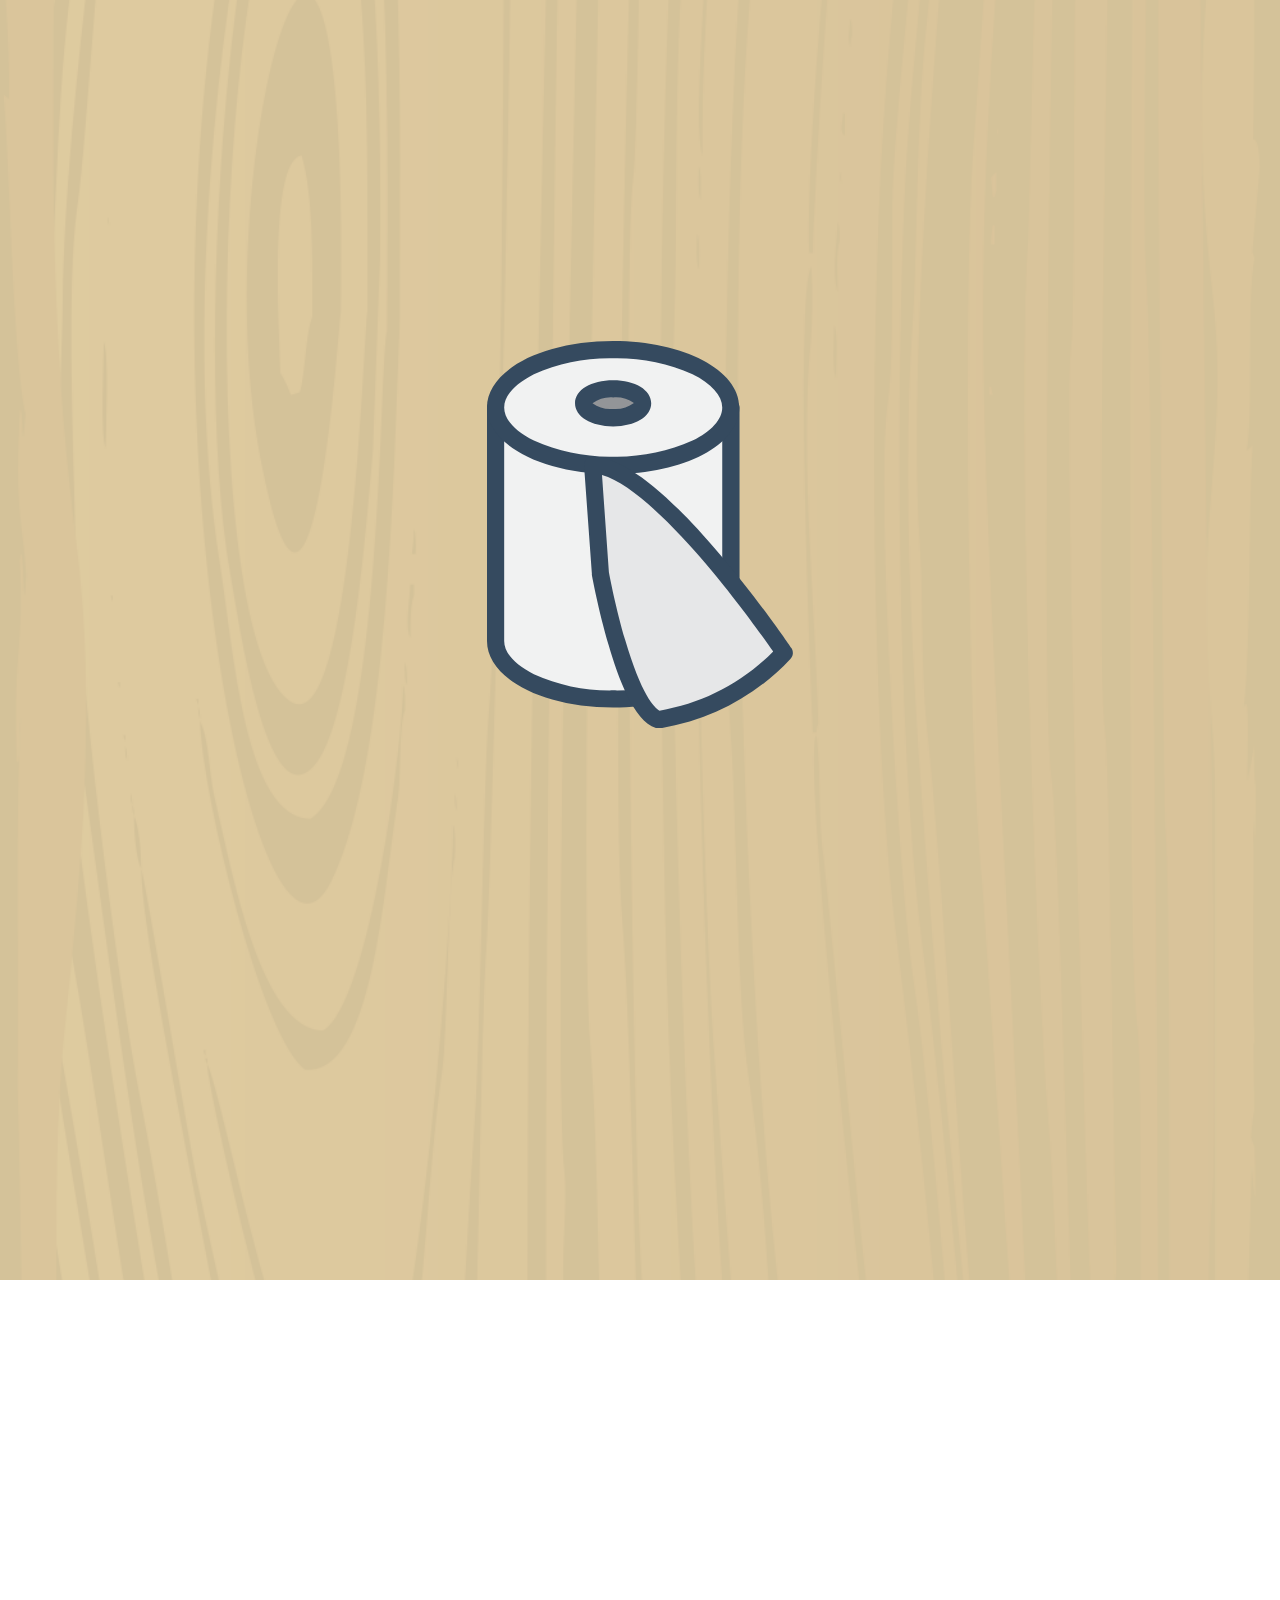
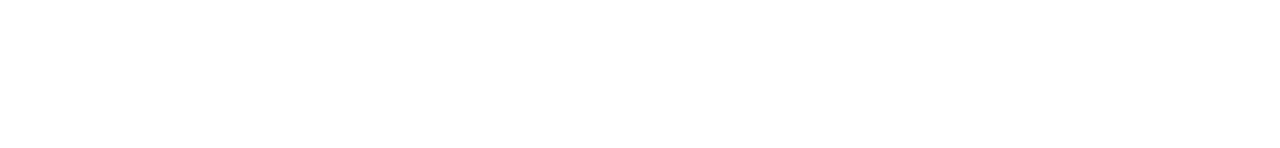
<file: index.html>
<!DOCTYPE html>
<html lang="en">
  <head>
    <meta charset="UTF-8" />
    <meta name="viewport" content="width=device-width, initial-scale=1.0" />
    <link rel="stylesheet" href="./styles/styles.css" />
    <title>NUVO TSBM LOG</title>
  </head>
  <body>
    <div class="roll-container">
      <div class="rolldiv"></div>
    </div>
    <header>
      <h1>NUVO TSBM LOG</h1>
    </header>
    <main>
      <section class="blurb">
        <p>
          At Nuvo, we take shit very seriously. So much so, that our tech
          support team has spent grueling and countless hours tracking their
          results over the month of March, in order to best understand and
          maximize their “workflows” to become a highly functioning and
          streamlined team.
          <br />
          <span class="part">
            Participants: Matthew Anderson, Rick Bell,
            <br />
            Ted Brasier, Robert Norman
          </span>
        </p>
        <button
          onclick="setTimeout(() => document.location='log.html', 150);"
          class="log"
        >
          ENTER THE LOG
        </button>
      </section>
      <section class="rollbig">
        <img src="./svg/roll 2.svg" alt="" />
      </section>
      <!-- <script>
        function click(){
            
        }
    </script> -->
    </main>
  </body>
</html>
</file>
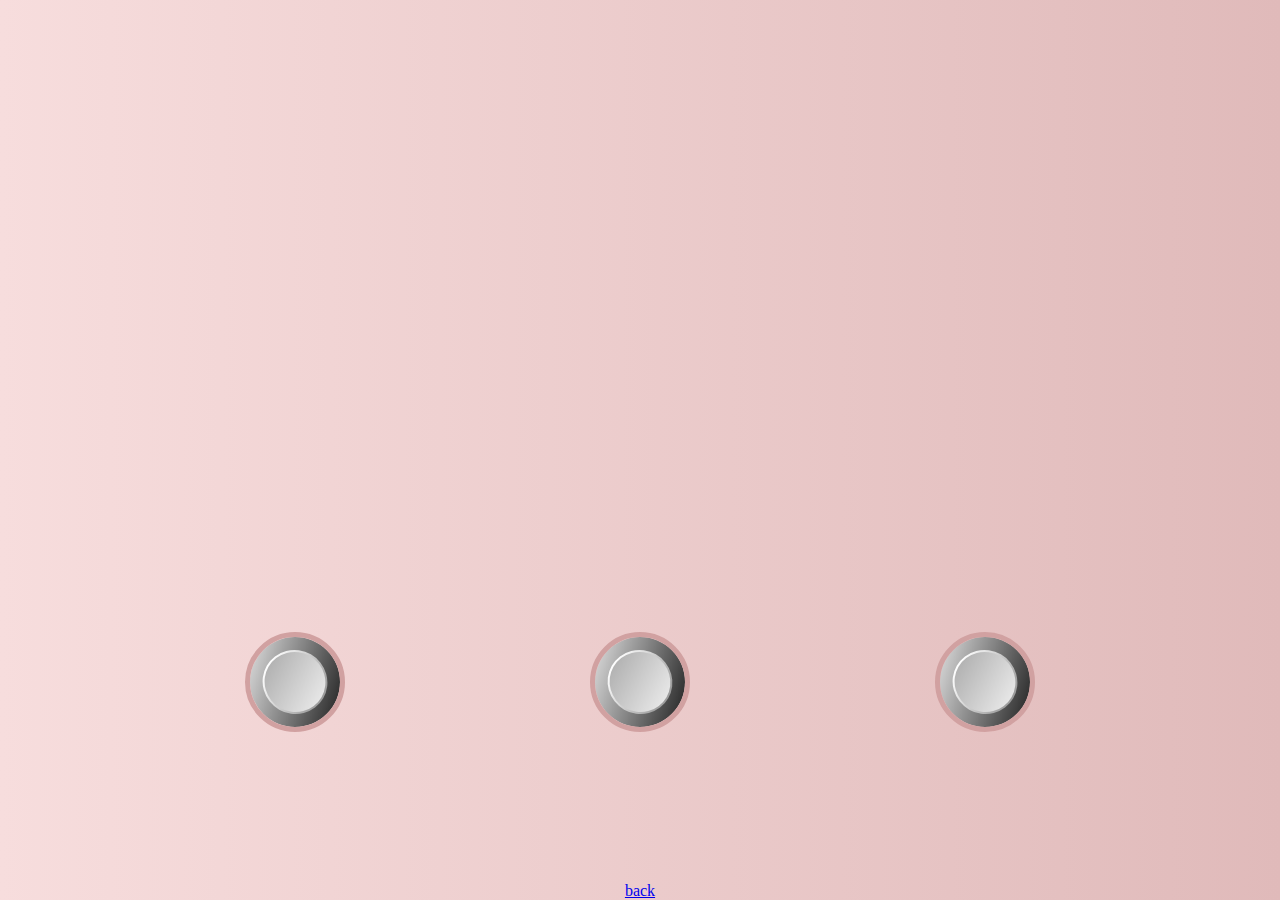
<file: click/index.html>
<!DOCTYPE html>
<html lang="en">
<head>
    <link rel="shortcut icon" href="#">
    <meta charset="UTF-8">
    <meta name="viewport" content="width=device-width, initial-scale=1.0">
    <link rel="stylesheet" href="pigstyle.css">
    <script src="./main.js" defer></script>
    <title>Document</title>
    
</head>
<body>
  
    <!-- <audio  id="oink" src="./audio/oink_1.mp3"  onclick="oink()"></audio> -->

    <div class="pigpic">
        <div class="spindiv"></div>
    </div>
    <div class="buttons">
    <div class="btn1-div">
        <button data-button="btn1" class="button"></button>
    </div>
   <button data-button="btn2" class="button"></button>
   <button data-button="btn3" class="button"></button>
   <!-- <button data-button="btn4" class="button"></button> -->
    </div>
    <a href="/log.html">back</a>
</body>
</html>
</file>
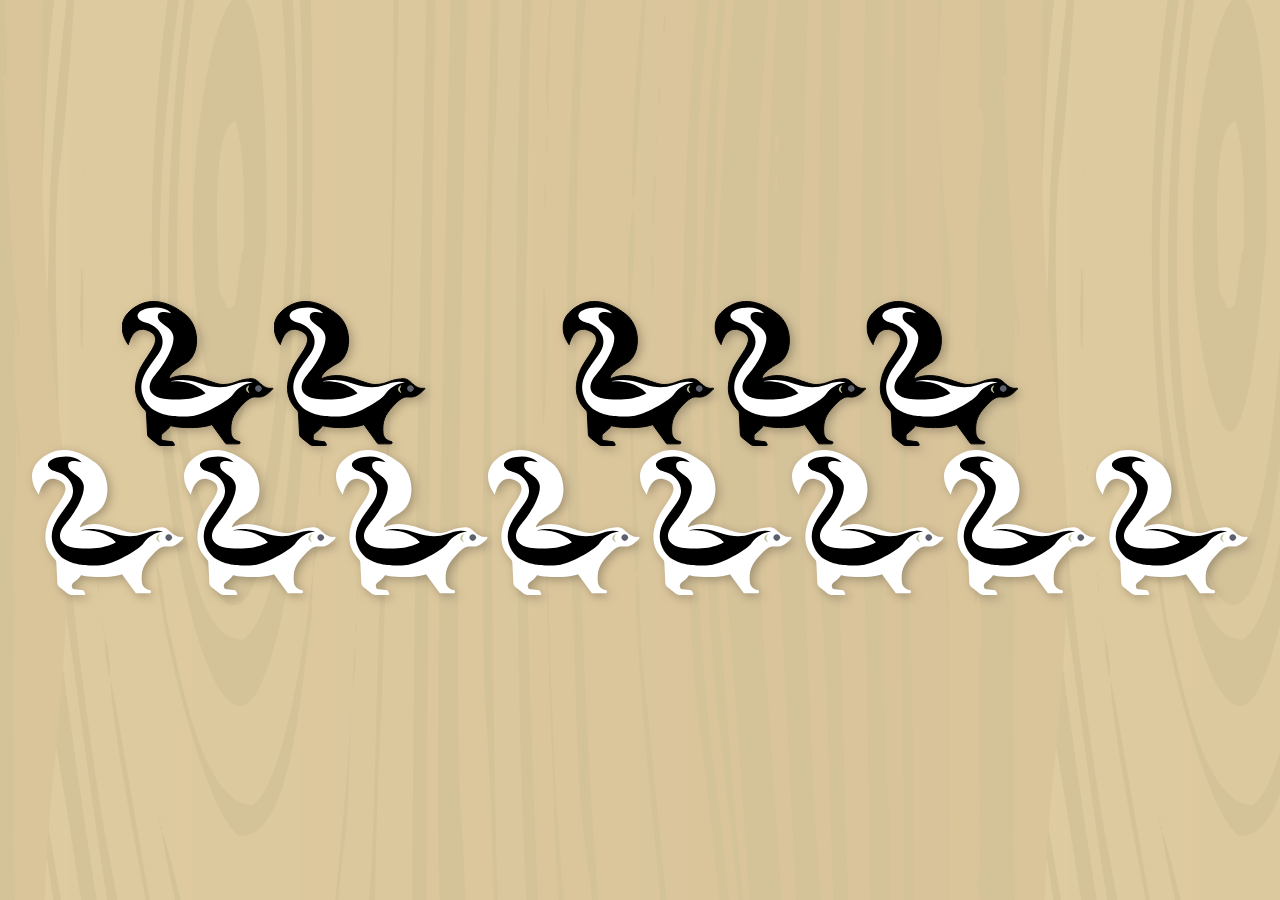
<file: fart/index.html>
<!DOCTYPE html>
<html lang="en">
<head>
    <meta charset="UTF-8">
    <meta http-equiv="X-UA-Compatible" content="IE=edge">
    <meta name="viewport" content="width=device-width, initial-scale=1.0">
    <link rel="stylesheet" href="./styles.css">
    <script src="./main.js" defer></script>
    <title>fart</title>
</head>
<body>

    <main>
    <div class="black">
        <div class="one">
            <div class="skunk" data-key="s">
                <img src="../svg/blackskunk.svg" alt="">
            </div>
            <div class="skunk"data-key="d" >
                <img src="../svg/blackskunk.svg" alt="">
            </div>
        </div>

        <div class="two">
            <div class="skunk"data-key="g">
                <img src="../svg/blackskunk.svg" alt="">
            </div>
            <div class="skunk"data-key="h">
                <img src="../svg/blackskunk.svg" alt="">
            </div>
            <div class="skunk"data-key="j">
                <img src="../svg/blackskunk.svg" alt="">
            </div>
        </div>
        
       
    </div>

    <div class="white">
        <div class="skunk" data-key="z">
            <img src="../svg/whiteskunk.svg" alt="">
        </div>
        <div class="skunk" data-key="x">
            <img src="../svg/whiteskunk.svg" alt="">
        </div>
        <div class="skunk" data-key="c">
            <img src="../svg/whiteskunk.svg" alt="">
        </div>
        <div class="skunk" data-key="v">
            <img src="../svg/whiteskunk.svg" alt="">
        </div>
        <div class="skunk" data-key="b">
            <img src="../svg/whiteskunk.svg" alt="">
        </div>
        <div class="skunk" data-key="n">
            <img src="../svg/whiteskunk.svg" alt="">
        </div>
        <div class="skunk" data-key="m">
            <img src="../svg/whiteskunk.svg" alt="">
        </div>
        <div class="skunk" data-key=",">
            <img src="../svg/whiteskunk.svg" alt="">
        </div>
    </div>
    
    
</main>
</body>
</html>
</file>
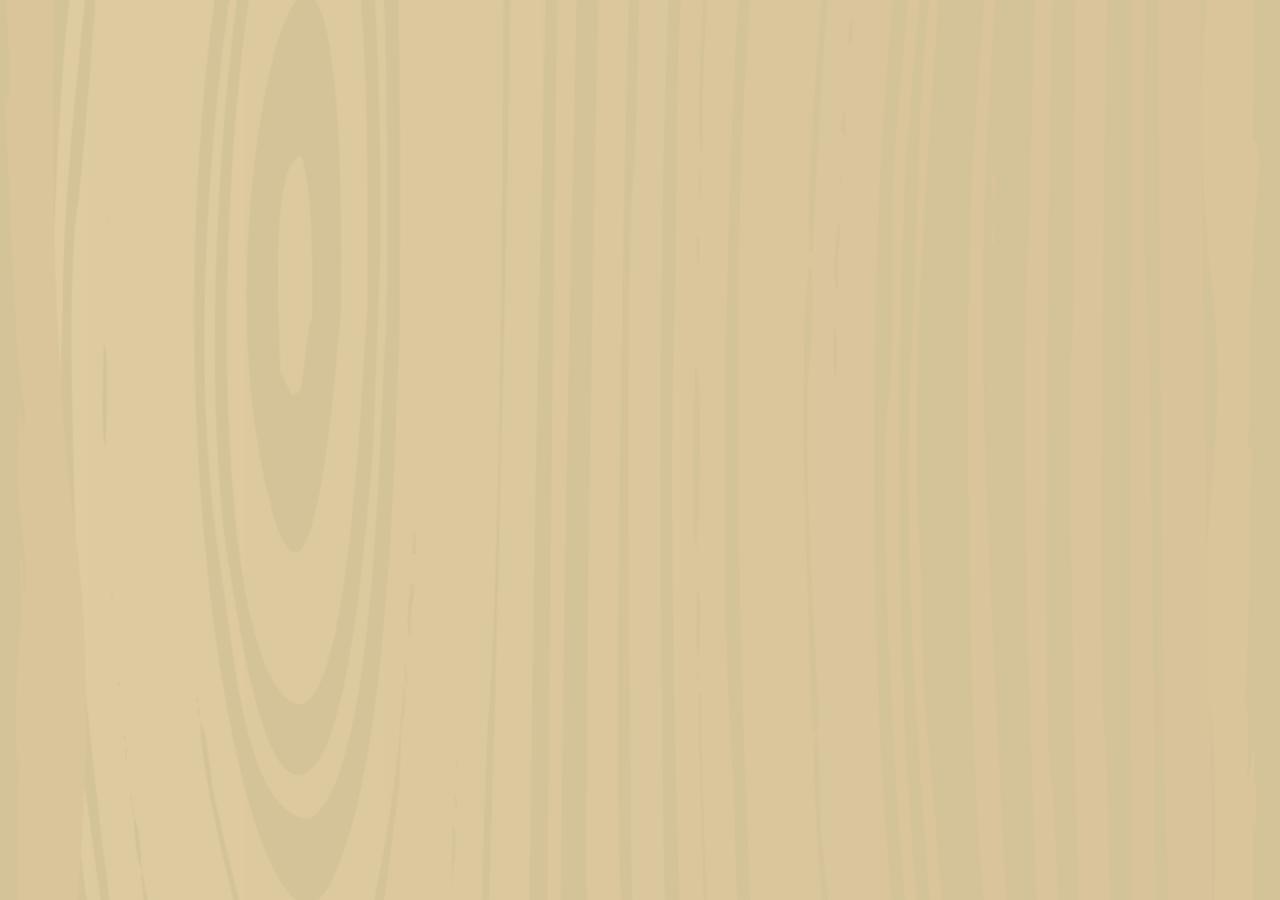
<file: log.html>
<!DOCTYPE html>
<html lang="en">
  <head>
    <meta charset="UTF-8" />
    <meta name="viewport" content="width=device-width, initial-scale=1.0" />
    <title>The Log</title>
    <link rel="shortcut icon" href="#" />
    <link rel="stylesheet" href="./styles/styles2.css" />
    <link rel="stylesheet" href="./styles/modals/modal.css" />
    <link rel="stylesheet" href="./styles/modals/odors.css" />
    <link rel="stylesheet" href="./styles/modals/flush.css" />
    <link rel="stylesheet" href="./styles/modals/overtime.css" />
    <link rel="stylesheet" href="./styles/modals/awards.css" />
    <link rel="stylesheet" href="./styles/modals/contents.css" />
    <link rel="stylesheet" href="./styles/modals/toilets.css" />
    <script src="./script.js" defer></script>
  </head>

  <body>
    <audio id="fart" src="./fart.mp3"></audio>
    <audio id="hooray" src="./hooray.mp3"></audio>
    <div class="log-items" id="log-items">
      <div data-title data-modal-target="#modal1" class="logcard4 card">
        <div class="skunk">
          <img src="./svg/skunk.svg" alt="" />
        </div>
        <div class="turd">
          <a href="./fart/index.html"> <img src="./svg/poop.svg" alt="" /></a>
        </div>

        <span class="card-title">Odors</span>
      </div>

      <div data-title data-modal-target="#modal2" class="logcard2 card">
        <div data-roll>
          <img src="./svg/roll 2.svg" alt="" />
        </div>
        <span class="card-title">Flushing</span>
      </div>

      <div
        data-title=".card-title"
        data-modal-target="#modal3"
        class="logcard3 card"
      >
        <div class="poop">
          <img src="./svg/poop.svg" alt="" />
        </div>
        <span class="card-title">BMs Over Time</span>
      </div>

      <div data-modal-target="#modal4" class="logcard1 card">
        <div class="restrooms">
          <img src="./svg/restrooms.svg" alt="" />
        </div>
        <span class="card-title">Best Stall for BMs</span>
      </div>

      <div data-modal-target="#modal5" class="logcard5 card">
        <div data-plunge class="plunger">
          <img src="./svg/blunger.svg" alt="" />
        </div>
        <span class="card-title">Awards</span>
      </div>

      <div data-modal-target="#modal6" class="logcard6 card">
        <div class="odd">
          <img src="./svg/drip 1.svg" alt="" />
        </div>
        <span class="card-title">Odd Contents</span>
      </div>
    </div>

    <div class="modal" id="modal1">
      <div class="modal-header">
        <button data-close-btn class="close-btn">&times;</button>
      </div>
      <div class="modal-blurb">
        Odor levels can be a deterrent to having an enjoyable and satisfactory
        BM. Any number of factors can contribute to BM odors, so make sure your
        diet and health habits are on point for a maximal BM experience.
      </div>

      <div class="odor-body">
        <div class="odors">
          <span class="odor-words2">Carcass on Fire</span>
          <span class="odor-words2">Mod Squad</span>
          <span class="odor-words">Clorox</span>
          <span class="odor-words2">Raunchy Egg</span>
          <span class="odor-words">Odorless</span>
          <span class="odor-words2">Real Gross</span>
        </div>
        <div class="odors2">
          <span class="odor-words2">Warm and Nutty</span>
          <span class="odor-words">Kinda Tangy</span>
          <span class="odor-words2">Bad, Very Bad</span>
          <span class="odor-words">Sharp</span>
          <span class="odor-words2">Putrid</span>
          <span class="odor-words"
            >May Need to Check <br />
            on Cleaning Guy</span
          >
        </div>
        <div class="guydiv">
          <div class="pic">
            <img class="guy" src="./svg/guynoeyes.svg" alt="" />
            <a class="nosel" href="./click/index.html">
              <img src="./svg/guynose.svg" alt=""
            /></a>
          </div>
          <div class="eyediv">
            <img src="./svg/eyes.svg" alt="" class="eyes" />
            <div class="blank"></div>
          </div>
        </div>
      </div>
    </div>

    <div class="modal" id="modal2">
      <div class="modal-header">
        <button data-close-btn class="close-btn">&times;</button>
      </div>
      <div class="modal-blurb">
        Flushing is an important aspect in the entire BM optimization process.
        You need to minimize the number of flushes required, while still
        ensuring that the bowl and your bum are both sparkling and ready for
        continued use by yourself or others. <br />
        Here are some numbers swirling around our bowls.
      </div>
      <div class="flush-body">
        <div class="rollz">
          <p>Total Flushes</p>
          <img class="rlz" src="./svg/rollz_2.svg" alt="" />
          <img class="rollnum" src="./svg/47.svg" alt="" />
        </div>
        <div class="tp">
          <p>Average Flushes</p>
          <img class="rlz" src="./svg/tphodler.svg" alt="" />
          <img class="rollnum2" src="./svg/22.svg" alt="" />
        </div>
      </div>
    </div>

    <div class="modal" id="modal3">
      <div class="modal-header">
        <button data-close-btn class="close-btn">&times;</button>
      </div>
      <div class="graph-blurb">
        <div class="graph-items">
          <div>Number of BM's &#128998;</div>
          <div>Avg. Time Spent on Throne (Mins) &#128997;</div>
          <div>Satisfaction Level &#129002;</div>
        </div>
      </div>
      <div class="graph-body">
        <div class="lines">
          <div class="wholegraph">
            <img src="./svg/wholegraph.svg" alt="" />
          </div>
          <div class="blank2"></div>

          <div class="plainlines">
            <img src="./svg/plainlines.svg" alt="" />
          </div>
        </div>
      </div>
    </div>

    <div class="modal" id="modal4">
      <div class="modal-header">
        <button data-close-btn class="close-btn">&times;</button>
      </div>
      <div class="modal-blurb">
        Some bathroom stalls outshine others in the matter of preference for BM
        optimization. Here the numbers speak for themselves...
      </div>
      <div class="toilet-body">
        <div class="toilets">
          <div class="toilet1">
            <img src="./svg/toilet_1.svg" alt="" />
          </div>
          <div class="toilet2">
            <img src="./svg/toilet_2.svg" alt="" />
          </div>
        </div>
      </div>
    </div>

    <div class="modal" id="modal5">
      <div class="modal-header">
        <button data-close-btn class="close-btn">&times;</button>
      </div>
      <div class="award-title">
        <img src="./svg/banner_1.svg" alt="" />
      </div>
      <div class="award-body">
        <button class="award_button" id="previous">&lt;</button>
        <div class="ribbon-container">
          <div class="ribbon">
            <img  src="./svg/flushy.svg" alt="" />
            <img  src="./svg/happy.svg" alt="" />
            <img  src="./svg/imporoved.svg" alt="" />
            <img  src="./svg/consistent.svg" alt="" />
          </div>
        </div>

        <button class="award_button" id="next">&gt;</button>
        <div class="plng">
          <img src="./svg/blunger.svg" alt="" />
        </div>
      </div>
    </div>

    <div class="modal" id="modal6">
      <div class="modal-header">
        <button data-close-btn class="close-btn">&times;</button>
      </div>
      <div class="modal-blurb">A.K.A. How did that get in there?</div>
      
      <div class="drip">
        <div class="contents">
          <span class="drip-word">Bright Green</span>
          <span class="drip-word">Fire</span>
          <span class="drip-word">Could Not Tell</span>
          <span class="drip-word">Pepper Seeds</span>
          <span class="drip-word">Corn</span>
          <span class="drip-word">Different Shades of Brown</span>
        </div>
      </div>
      
    </div>

    <div id="overlay"></div>
  </body>
</html>
</file>
<file: styles/styles.css>
* {
  margin: 0;
  padding: 0;
  box-sizing: border-box;
}

body {
  min-height: 100vh;
  width: 100vw;
  background-image: url(../png/backg.png);
  background-repeat: no-repeat;
  background-size: cover;
  overflow: hidden;
}

.rolldiv {
  height: 500px;
  width: 500px;
  background: url(../svg/blunger.svg) no-repeat center;
  background-size: contain;
  position: absolute;
  top: 20%;
  right: -40%;
  -webkit-animation: roll 10s linear alternate infinite, plunge 0.3s ease-in alternate infinite;
          animation: roll 10s linear alternate infinite, plunge 0.3s ease-in alternate infinite;
  -webkit-animation-delay: 4s;
          animation-delay: 4s;
  opacity: 0.75;
  z-index: -1;
}
@media (max-width: 550px) {
  .rolldiv {
    width: 200px;
    height: 300px;
    right: -60%;
    top: 25%;
  }
}

header {
  display: flex;
  align-items: center;
  justify-content: center;
  height: 10vh;
  padding: 4rem;
  font-family: DIN Alternate;
  font-weight: bold;
  font-size: 3rem;
  text-align: center;
  letter-spacing: 0.15em;
  -webkit-text-stroke: 5px #c72e40;
  color: #c72e40;
  -webkit-animation: fadein 0.5s ease-out;
          animation: fadein 0.5s ease-out;
  -webkit-animation-delay: 1s;
          animation-delay: 1s;
  opacity: 0;
  -webkit-animation-fill-mode: forwards;
          animation-fill-mode: forwards;
}
@media (max-width: 550px) {
  header {
    font-size: 1.5rem;
  }
}

main {
  display: flex;
  height: 90vh;
  margin-left: 3rem;
  margin-right: 3rem;
}
@media (max-width: 550px) {
  main {
    flex-direction: column;
    margin: 0;
    align-items: center;
  }
}

.rollbig {
  width: 50%;
  height: 100%;
  display: flex;
  justify-content: center;
  align-items: center;
  transform: translateX(-50%) scale(3);
  -webkit-animation: moveguy 1s ease-out;
          animation: moveguy 1s ease-out;
  -webkit-animation-fill-mode: forwards;
          animation-fill-mode: forwards;
  -webkit-animation-delay: 2s;
          animation-delay: 2s;
  z-index: -1;
}
@media (max-width: 550px) {
  .rollbig {
    transform: translateX(25%) translateY(-25%) scale(1.5);
    -webkit-animation: moveguy2 1s ease-out;
            animation: moveguy2 1s ease-out;
  }
}

.blurb {
  width: 50%;
  height: 80vh;
  display: flex;
  flex-wrap: wrap;
  flex-direction: column;
  text-align: left;
  align-items: flex-start;
  justify-content: center;
  padding-left: 2rem;
  padding-top: 2rem;
  line-height: 28px;
  -webkit-animation: fadeinblurb 1s ease-out;
          animation: fadeinblurb 1s ease-out;
  -webkit-animation-delay: 3s;
          animation-delay: 3s;
  opacity: 0;
  -webkit-animation-fill-mode: forwards;
          animation-fill-mode: forwards;
}
.blurb p {
  font-family: DIN Alternate;
  font-style: normal;
  font-weight: bold;
  font-size: 22px;
  letter-spacing: 0.02em;
}
@media (max-width: 550px) {
  .blurb p {
    font-size: 1.3rem;
    width: 100%;
    padding: 0.5rem;
  }
}
@media (max-width: 550px) {
  .blurb {
    flex-direction: row;
    width: 90%;
    padding: 0;
    line-height: 24px;
  }
}

.part {
  color: #735a24;
  font-size: 18px;
}

.log {
  background: #c4c4c4;
  border: 1px solid #000000;
  border-radius: 15px;
  font-family: DIN Alternate;
  color: #c72e40;
  cursor: pointer;
  padding: 0.5rem 1.5rem;
  box-shadow: 0px 5px 5px rgba(0, 0, 0, 0.25);
  transform: translateY(-4px);
  font-size: 32px;
  -webkit-text-stroke: 2px #c72e40;
  outline: none;
  transition: 0.05s;
  margin-top: 2rem;
}
@media (max-width: 550px) {
  .log {
    width: 250px;
    height: 60px;
    font-size: 1.5rem;
    letter-spacing: 0.1rem;
    margin: 0;
  }
}

button:hover {
  background-color: #ababab;
}

button:active {
  outline: none;
  box-shadow: none;
  transform: translateY(4px);
}

.pic {
  display: flex;
  justify-content: center;
  height: 550px;
  width: 550px;
  position: absolute;
}

.guy {
  width: 100%;
  height: 100%;
  position: absolute;
}

.eyediv {
  height: 550px;
  width: 550px;
  position: absolute;
  display: flex;
  align-items: center;
  justify-content: center;
}

.eyes {
  position: absolute;
  top: 30.9%;
  right: 3%;
  z-index: -1;
  width: 27.5%;
  height: 5.5%;
  background-color: white;
  -webkit-animation: eyes 5s ease infinite;
          animation: eyes 5s ease infinite;
  transform: rotate(2deg);
  box-shadow: none;
}

.blank {
  position: absolute;
  top: 30%;
  background-color: white;
  height: 10%;
  width: 35%;
  z-index: -2;
}

@-webkit-keyframes fadein {
  0% {
    transform: translateY(-20%);
    opacity: 0;
  }
  100% {
    transform: translateY(0%);
    opacity: 1;
  }
}

@keyframes fadein {
  0% {
    transform: translateY(-20%);
    opacity: 0;
  }
  100% {
    transform: translateY(0%);
    opacity: 1;
  }
}
@-webkit-keyframes fadeinblurb {
  0% {
    transform: translateX(-10%);
    opacity: 0;
  }
  100% {
    transform: translateX(0%);
    opacity: 1;
  }
}
@keyframes fadeinblurb {
  0% {
    transform: translateX(-10%);
    opacity: 0;
  }
  100% {
    transform: translateX(0%);
    opacity: 1;
  }
}
@-webkit-keyframes moveguy {
  0% {
    transform: translate(-50%, 0%) scale(3) rotate(0deg);
  }
  100% {
    transform: translate(0%, 5%) scale(2.5) rotate(360deg);
  }
}
@keyframes moveguy {
  0% {
    transform: translate(-50%, 0%) scale(3) rotate(0deg);
  }
  100% {
    transform: translate(0%, 5%) scale(2.5) rotate(360deg);
  }
}
@-webkit-keyframes moveguy2 {
  0% {
    transform: translate(0%, -50%) scale(4) rotate(0deg);
  }
  100% {
    transform: translate(55%, -25%) scale(1.5) rotate(360deg);
  }
}
@keyframes moveguy2 {
  0% {
    transform: translate(0%, -50%) scale(4) rotate(0deg);
  }
  100% {
    transform: translate(55%, -25%) scale(1.5) rotate(360deg);
  }
}
@-webkit-keyframes roll {
  0% {
    right: -40%;
  }
  100% {
    right: 110%;
  }
}
@keyframes roll {
  0% {
    right: -40%;
  }
  100% {
    right: 110%;
  }
}
@-webkit-keyframes plunge {
  0% {
    transform: translateY(-10%);
  }
  100% {
    transform: translateY(10%);
  }
}
@keyframes plunge {
  0% {
    transform: translateY(-10%);
  }
  100% {
    transform: translateY(10%);
  }
}/*# sourceMappingURL=styles.css.map */
</file>
<file: click/pigstyle.css>
*{
    padding: 0;margin: 0;box-sizing: border-box;
}
body{
    display: flex;
    align-items: center;
    flex-direction: column;

    height: 100vh;
    background-image: linear-gradient(to right, rgb(247, 221, 221), rgb(224, 186, 186));

}
.pigpic{
    height: 60vh;
    width: 100vw;
    display: flex;
    align-items: center;
    justify-content: center;
}
.spindiv{
    height: 250px;
    width: 250px;
    
}

.buttons{
    height: 50vh;
    width: 100vw;
    display: flex;
    align-items: center;
    justify-content: space-evenly;
}

.button{
    border: 5px solid  rgb(209, 161, 161);
    border-radius: 50%;
    outline: none;
    background-color: transparent;
    cursor: pointer;
    height: 100px;
    width: 100px;
    background-image: url(./SVG/unclicked.svg);

}

.btn1-div{
    height: 100px;
    width: 100px;
}



.clkd{
    background-image: url(./SVG/clicked.svg);
}


.pigsmile{
    height: 250px;
    width: 250px;
    border: 10px solid rgb(221, 173, 168);
    border-radius: 50%;
    background: url(./pigsmile.jpg) no-repeat;
    background-size: contain;
    clip-path: circle(50%);
    transition: ease;
}

.animate{
    animation: pigspin 800ms;

 }

.pulse{
    animation: pigpulse 500ms infinite;

}
 

.pause{
    animation-play-state: paused;
}

@keyframes pigspin {
    100% {transform: rotate(360deg);}
}

@keyframes pigpulse {
    20% {transform: scale(1);}
    40% {transform: scale(1.2);}
    70% {transform: scale(1);}
    100% {transform: scale(1);}
}
</file>
<file: fart/styles.css>
* {
  margin: 0;
  padding: 0;
  box-sizing: border-box;
}

body {
  min-height: 100vh;
  display: flex;
  flex-direction: column;
  justify-content: center;
  align-items: center;
  background-image: url(../png/backg.png);
}

main {
  display: flex;
  flex-direction: column;
}

img {
  filter: drop-shadow(3px 3px 5px rgba(0, 0, 0, 0.25));
}

.black,
.white {
  display: flex;
  justify-content: center;
}

.black {
  align-items: center;
  justify-content: space-around;
  transform: translateX(-2%);
}

.one,
.two {
  display: flex;
}

.two {
  transform: translateX(-20%);
}

.skunk {
  width: -webkit-fit-content;
  width: -moz-fit-content;
  width: fit-content;
}

@-webkit-keyframes skunkshake {
  0% {
    transform: rotate(0deg);
  }
  50% {
    transform: rotate(25deg);
  }
  100% {
    transform: rotate(-25deg);
  }
}

@keyframes skunkshake {
  0% {
    transform: rotate(0deg);
  }
  50% {
    transform: rotate(25deg);
  }
  100% {
    transform: rotate(-25deg);
  }
}
.skunk-shake {
  -webkit-animation: skunkshake 0.05s linear alternate;
          animation: skunkshake 0.05s linear alternate;
  -webkit-animation-iteration-count: 3;
          animation-iteration-count: 3;
}/*# sourceMappingURL=styles.css.map */
</file>
<file: styles/styles2.css>
* {
  margin: 0;
  padding: 0;
  box-sizing: border-box;
}

img {
  filter: drop-shadow(3px 3px 5px rgba(0, 0, 0, 0.25));
}

body {
  font-family: DIN Alternate;
  font-size: 12px;
  color: #c72e40;
  background-image: url(../png/backg.png);
  background-repeat: no-repeat;
  background-size: cover;
  min-height: 100vh;
}

.log-items {
  display: grid;
  gap: 1rem;
  grid-template-columns: repeat(3, 1fr);
  grid-template-rows: repeat(2, 1fr);
  height: 100vh;
  width: 100vw;
  transform: scale(0, 0);
  -webkit-animation: grow 0.5s linear;
          animation: grow 0.5s linear;
  -webkit-animation-delay: 0.5s;
          animation-delay: 0.5s;
  -webkit-animation-fill-mode: forwards;
          animation-fill-mode: forwards;
  padding: 5rem;
}

.log-items.active {
  filter: blur(3px);
}

.log-items > div {
  background-color: #ecdfb8;
  display: flex;
  flex-direction: column;
  justify-content: center;
  align-items: center;
  transition: 0.25s;
  cursor: pointer;
  justify-self: center;
  align-self: center;
}
@media (max-width: 550px) {
  .log-items > div {
    padding: 3rem 2rem;
  }
}

.card-title {
  background: transparent;
  opacity: 0;
  position: absolute;
  transition: 0.25s;
  transform: translateY(50%) scale(1, 1);
  text-shadow: 0px 1px 3px rgba(0, 0, 0, 0.2);
}
@media (max-width: 550px) {
  .card-title {
    opacity: 1;
    transform: translateY(-650%) scale(2.5, 2.5);
  }
}

.card:hover {
  background: #f7eac2;
}

.card:hover .card-title {
  opacity: 1;
  transform: translateY(-650%) scale(2.5, 2.5);
}

.log-items > * {
  height: 250px;
  width: 250px;
  border-radius: 10px;
  box-shadow: 3px 5px 5px rgba(0, 0, 0, 0.25);
}

.card {
  position: relative;
}

.turd {
  position: absolute;
  width: 30px;
  height: 30px;
  transform: translate(-250%, 200%);
}
.turd img {
  width: 100%;
  height: 100%;
}

.rollshrink {
  -webkit-animation: rollshrink 900ms linear;
          animation: rollshrink 900ms linear;
}

.plunge {
  -webkit-animation: plunge 0.15s linear infinite alternate;
          animation: plunge 0.15s linear infinite alternate;
}

.plunger {
  transform: scale(0.85, 0.85);
}

.skunk-shake {
  -webkit-animation: skunkshake 0.05s linear alternate;
          animation: skunkshake 0.05s linear alternate;
  -webkit-animation-iteration-count: 3;
          animation-iteration-count: 3;
}

.dooropen {
  transform-origin: left;
  -webkit-animation: dooropen 0.75s linear forwards;
          animation: dooropen 0.75s linear forwards;
}

.warp {
  -webkit-animation: warp 0.5s linear alternate;
          animation: warp 0.5s linear alternate;
}

@-webkit-keyframes plunge {
  0% {
    transform: translateY(0%);
  }
  90% {
    transform: translateY(-18%);
  }
  100% {
    transform: translateY(-20%);
  }
}

@keyframes plunge {
  0% {
    transform: translateY(0%);
  }
  90% {
    transform: translateY(-18%);
  }
  100% {
    transform: translateY(-20%);
  }
}
@-webkit-keyframes skunkshake {
  0% {
    transform: rotate(0deg);
  }
  50% {
    transform: rotate(25deg);
  }
  100% {
    transform: rotate(-25deg);
  }
}
@keyframes skunkshake {
  0% {
    transform: rotate(0deg);
  }
  50% {
    transform: rotate(25deg);
  }
  100% {
    transform: rotate(-25deg);
  }
}
@-webkit-keyframes rollshrink {
  0% {
    transform: rotate(0deg) scale(1, 1);
  }
  100% {
    transform: rotate(360deg) scale(0, 0);
  }
}
@keyframes rollshrink {
  0% {
    transform: rotate(0deg) scale(1, 1);
  }
  100% {
    transform: rotate(360deg) scale(0, 0);
  }
}
@-webkit-keyframes grow {
  0% {
    transform: scale(0, 0);
  }
  100% {
    transform: scale(1, 1);
  }
}
@keyframes grow {
  0% {
    transform: scale(0, 0);
  }
  100% {
    transform: scale(1, 1);
  }
}
@-webkit-keyframes dooropen {
  0% {
    transform: rotateZ(0deg);
  }
  20% {
    transform: rotateZ(50deg);
  }
  40% {
    transform: rotateZ(30deg);
  }
  60% {
    transform: rotateZ(50deg);
  }
  100% {
    transform: rotateZ(50deg);
  }
}
@keyframes dooropen {
  0% {
    transform: rotateZ(0deg);
  }
  20% {
    transform: rotateZ(50deg);
  }
  40% {
    transform: rotateZ(30deg);
  }
  60% {
    transform: rotateZ(50deg);
  }
  100% {
    transform: rotateZ(50deg);
  }
}
@-webkit-keyframes warp {
  0% {
    transform: skew(0deg, 0deg);
  }
  30% {
    transform: skew(20deg, 20deg);
  }
  60% {
    transform: skew(-10deg, -10deg);
  }
  100% {
    transform: skew(20deg, 20deg);
  }
}
@keyframes warp {
  0% {
    transform: skew(0deg, 0deg);
  }
  30% {
    transform: skew(20deg, 20deg);
  }
  60% {
    transform: skew(-10deg, -10deg);
  }
  100% {
    transform: skew(20deg, 20deg);
  }
}
@media screen and (max-width: 1000px) {
  body {
    background-repeat: repeat;
  }
  .log-items {
    display: flex;
    flex-direction: column;
    padding: 0;
    align-items: center;
  }
  .logcard2 {
    transform: rotate(-4deg) translateY(15%);
  }
  .logcard3 {
    transform: rotate(4deg) translateY(20%);
  }
  .logcard1 {
    transform: rotate(-2deg) translateY(40%);
  }
  .logcard5 {
    transform: rotate(3deg) translateY(30%);
  }
  .logcard6 {
    transform: rotate(-3deg) translateY(50%);
  }
}
.nosel {
  z-index: 4;
  width: 100%;
  height: 100%;
  position: absolute;
  top: 8.5px;
  -webkit-clip-path: circle(1.25% at 47.8% 44%);
          clip-path: circle(1.25% at 47.8% 44%);
  cursor: pointer;
  opacity: 0;
}

.nosel:hover {
  opacity: 1;
}/*# sourceMappingURL=styles2.css.map */
</file>
<file: styles/modals/modal.css>
.modal {
  position: fixed;
  top: 50%;
  left: 50%;
  transform: translate(-50%, -50%) scale(0);
  transition: 200ms ease-in-out;
  border: 2px solid black;
  border-radius: 10px;
  z-index: 10;
  width: 70%;
  height: 80%;
  max-width: 70%;
  background: #ecdfb8;
  overflow: hidden;
}
@media (max-width: 550px) {
  .modal {
    width: 90%;
    max-width: 90%;
    height: 95%;
  }
}

.modal.active {
  transform: translate(-50%, -50%) scale(1);
}

.modal-header {
  display: flex;
  justify-content: flex-end;
  align-items: center;
  padding: 0.5rem 2rem;
}
@media (max-width: 550px) {
  .modal-header {
    height: 5%;
    padding: 0.75rem 1rem;
  }
}
.modal-header .close-btn {
  cursor: pointer;
  border: none;
  outline: none;
  background-color: transparent;
  font-size: 2rem;
}
@media (max-width: 550px) {
  .modal-header .close-btn {
    font-size: 1.3rem;
    color: black;
  }
}

.modal-blurb {
  height: 20%;
  font-size: 1.5rem;
  padding: 0rem 2rem;
}
@media (max-width: 550px) {
  .modal-blurb {
    font-size: 1rem;
    padding: 0rem 1rem;
  }
}

#overlay {
  position: fixed;
  opacity: 0;
  top: 0;
  left: 0;
  right: 0;
  bottom: 0;
  background: rgba(0, 0, 0, 0.2);
  pointer-events: none;
  z-index: 5;
}
#overlay .active {
  opacity: 1;
  pointer-events: all;
}/*# sourceMappingURL=modal.css.map */
</file>
<file: styles/modals/odors.css>
.guydiv {
  width: 50%;
  height: 100%;
  display: flex;
  justify-content: center;
  align-items: center;
  flex: 1 1 auto;
}

.pic {
  display: flex;
  justify-content: center;
  height: 500px;
  width: 500px;
  position: absolute;
}
@media (max-width: 550px) {
  .pic {
    height: 250px;
    width: 250px;
    bottom: 0;
  }
}

.guy {
  z-index: 3;
  width: 100%;
  height: 100%;
  position: absolute;
}

.eyediv {
  height: 500px;
  width: 500px;
  position: absolute;
  display: flex;
  align-items: center;
  justify-content: center;
  box-shadow: none;
}
@media (max-width: 550px) {
  .eyediv {
    height: 250px;
    width: 250px;
    bottom: 0;
  }
}

.eyes {
  position: absolute;
  top: 30.9%;
  right: 3%;
  z-index: 2;
  width: 27.5%;
  height: 5.5%;
  background-color: white;
  -webkit-animation: eyes 5s ease infinite;
          animation: eyes 5s ease infinite;
  transform: rotate(2deg);
}

.blank {
  position: absolute;
  top: 30%;
  background-color: white;
  height: 10%;
  width: 35%;
  z-index: 1;
}

@-webkit-keyframes eyes {
  0% {
    right: 40%;
  }
  20% {
    right: 40%;
  }
  70% {
    right: 32.5%;
  }
  75% {
    right: 36.5%;
  }
  90% {
    right: 36.5%;
  }
  100% {
    right: 40%;
  }
}

@keyframes eyes {
  0% {
    right: 40%;
  }
  20% {
    right: 40%;
  }
  70% {
    right: 32.5%;
  }
  75% {
    right: 36.5%;
  }
  90% {
    right: 36.5%;
  }
  100% {
    right: 40%;
  }
}
.odor-body {
  color: #0ea395;
  display: flex;
  flex-wrap: wrap;
  justify-content: center;
  align-items: center;
  height: 75%;
  font-size: 2rem;
}
@media (max-width: 550px) {
  .odor-body {
    font-size: 1.2rem;
    height: 40%;
    z-index: 5;
  }
}

.odors {
  color: #0ea395;
  display: flex;
  flex-direction: column;
  position: absolute;
  left: 8%;
  z-index: 2;
}
.odors span:nth-of-type(1) {
  -webkit-animation-duration: 6s;
          animation-duration: 6s;
  -webkit-animation-delay: 2.2s;
          animation-delay: 2.2s;
}
.odors span:nth-of-type(2) {
  -webkit-animation-duration: 5s;
          animation-duration: 5s;
  -webkit-animation-delay: 2.2s;
          animation-delay: 2.2s;
}
.odors span:nth-of-type(3) {
  -webkit-animation-duration: 5s;
          animation-duration: 5s;
  -webkit-animation-delay: 1.2s;
          animation-delay: 1.2s;
}
.odors span:nth-of-type(4) {
  -webkit-animation-duration: 6s;
          animation-duration: 6s;
  -webkit-animation-delay: 0.2s;
          animation-delay: 0.2s;
}
.odors span:nth-of-type(5) {
  -webkit-animation-duration: 5s;
          animation-duration: 5s;
  -webkit-animation-delay: 2.2s;
          animation-delay: 2.2s;
}
.odors span:nth-of-type(6) {
  -webkit-animation-duration: 5s;
          animation-duration: 5s;
  -webkit-animation-delay: 1.2s;
          animation-delay: 1.2s;
}
@media (max-width: 550px) {
  .odors {
    z-index: 4;
  }
}

.odors2 {
  color: #0ea395;
  display: flex;
  flex-direction: column;
  position: absolute;
  right: 8%;
  z-index: 2;
  text-align: right;
}
.odors2 span:nth-of-type(1) {
  -webkit-animation-duration: 3s;
          animation-duration: 3s;
  -webkit-animation-delay: 2.2s;
          animation-delay: 2.2s;
}
.odors2 span:nth-of-type(2) {
  -webkit-animation-duration: 6s;
          animation-duration: 6s;
  -webkit-animation-delay: 2.2s;
          animation-delay: 2.2s;
}
.odors2 span:nth-of-type(3) {
  -webkit-animation-duration: 3s;
          animation-duration: 3s;
  -webkit-animation-delay: 0.2s;
          animation-delay: 0.2s;
}
.odors2 span:nth-of-type(4) {
  -webkit-animation-duration: 3s;
          animation-duration: 3s;
  -webkit-animation-delay: 0.2s;
          animation-delay: 0.2s;
}
.odors2 span:nth-of-type(5) {
  -webkit-animation-duration: 4s;
          animation-duration: 4s;
  -webkit-animation-delay: 0.2s;
          animation-delay: 0.2s;
}
.odors2 span:nth-of-type(6) {
  -webkit-animation-duration: 3s;
          animation-duration: 3s;
  -webkit-animation-delay: 1.2s;
          animation-delay: 1.2s;
}
@media (max-width: 550px) {
  .odors2 {
    z-index: 4;
  }
}

.odor-words {
  -webkit-animation: odors ease-in forwards infinite;
          animation: odors ease-in forwards infinite;
  opacity: 0;
}

.odor-words2 {
  -webkit-animation: odors2 ease-in forwards infinite;
          animation: odors2 ease-in forwards infinite;
  opacity: 0;
}

@-webkit-keyframes odors {
  0% {
    transform: translateY(0%);
    opacity: 0;
  }
  90% {
    opacity: 1;
  }
  100% {
    opacity: 0;
    transform: translateY(-50%);
  }
}

@keyframes odors {
  0% {
    transform: translateY(0%);
    opacity: 0;
  }
  90% {
    opacity: 1;
  }
  100% {
    opacity: 0;
    transform: translateY(-50%);
  }
}
@-webkit-keyframes odors2 {
  0% {
    transform: translateY(0%);
    opacity: 0;
  }
  90% {
    opacity: 1;
  }
  100% {
    opacity: 0;
    transform: translateY(-100%);
  }
}
@keyframes odors2 {
  0% {
    transform: translateY(0%);
    opacity: 0;
  }
  90% {
    opacity: 1;
  }
  100% {
    opacity: 0;
    transform: translateY(-100%);
  }
}/*# sourceMappingURL=odors.css.map */
</file>
<file: styles/modals/flush.css>
.flush-body {
  display: flex;
}
@media (max-width: 550px) {
  .flush-body {
    flex-direction: column;
    height: 65%;
    justify-content: space-around;
  }
}

.flush-body > * {
  width: 100%;
  height: 100%;
  padding: 1rem 5rem;
  text-align: center;
  color: teal;
  font-size: 2rem;
}
@media (max-width: 550px) {
  .flush-body > * {
    font-size: 1.5rem;
  }
}

.rlz {
  transform: scale(85%);
}

.rollz {
  position: relative;
}
@media (max-width: 550px) {
  .rollz {
    height: 40%;
  }
}

.rollnum {
  position: absolute;
  top: 50%;
  left: 50%;
  transform: translate(-50%, -50%);
}
@media (max-width: 550px) {
  .rollnum {
    transform: translate(-50%, -10%);
    scale: 0.8;
  }
}

.tp {
  position: relative;
}
@media (max-width: 550px) {
  .tp {
    height: 40%;
  }
}

.rollnum2 {
  position: absolute;
  top: 50%;
  left: 35%;
  transform: translate(-50%, -50%);
  height: 35%;
  width: 35%;
}
@media (max-width: 550px) {
  .rollnum2 {
    top: 70%;
    left: 45%;
    scale: 1.2;
  }
}/*# sourceMappingURL=flush.css.map */
</file>
<file: styles/modals/overtime.css>
.graph-blurb {
  height: 10%;
  font-size: 1.25rem;
  display: flex;
  justify-content: center;
}
@media (max-width: 550px) {
  .graph-blurb {
    height: 40%;
    font-size: 1rem;
  }
}

.graph-items {
  display: flex;
  justify-content: space-evenly;
  align-items: center;
  width: 90%;
  list-style: none;
}
@media (max-width: 550px) {
  .graph-items {
    flex-direction: column;
    font-size: 1.2rem;
  }
}
.graph-items span {
  background-color: rgb(112, 34, 186);
}

.graph-body {
  display: flex;
  align-items: center;
  justify-content: center;
}
@media (max-width: 550px) {
  .graph-body {
    width: 110%;
    justify-content: flex-start;
  }
}

.lines {
  width: 90%;
  position: relative;
  display: flex;
  align-items: center;
  justify-content: center;
}

.lines > div > img {
  filter: drop-shadow(0px 0px 0px rgba(0, 0, 0, 0));
}

.wholegraph {
  width: 90%;
  height: 30%;
}
@media (max-width: 550px) {
  .wholegraph {
    width: 100%;
    height: 60%;
  }
}

.plainlines {
  width: 90%;
  height: 100%;
  position: absolute;
  top: 0%;
  background: transparent;
  z-index: 2;
}
@media (max-width: 550px) {
  .plainlines {
    width: 100%;
    height: 60%;
  }
}

.blank2 {
  width: 90%;
  height: 90%;
  position: absolute;
  top: 0px;
  background: #ecdfb8;
  -webkit-animation: graph 3s linear infinite;
          animation: graph 3s linear infinite;
}

@-webkit-keyframes graph {
  0% {
    transform: translateX(0px);
  }
  60% {
    transform: translateX(1000px);
  }
  100% {
    transform: translateX(1005px);
  }
}

@keyframes graph {
  0% {
    transform: translateX(0px);
  }
  60% {
    transform: translateX(1000px);
  }
  100% {
    transform: translateX(1005px);
  }
}/*# sourceMappingURL=overtime.css.map */
</file>
<file: styles/modals/awards.css>
.award-body {
  display: flex;
  justify-content: center;
  align-items: center;
  height: 50%;
  position: relative;
}

.award_button {
  position: absolute;
  border-radius: 50%;
  border: 1px solid black;
  background: rgba(249, 243, 224, 0.7764705882);
  height: 2rem;
  width: 2rem;
  font-size: 20px;
  font-weight: 400;
  padding-bottom: 4px;
  cursor: pointer;
  z-index: 4;
}

#previous {
  left: 210px;
}
@media (max-width: 550px) {
  #previous {
    left: 10px;
  }
}

#next {
  right: 210px;
}
@media (max-width: 550px) {
  #next {
    right: 10px;
  }
}

.ribbon-container {
  width: 500px;
  height: 500px;
  overflow: hidden;
  z-index: 3;
}
@media (max-width: 550px) {
  .ribbon-container {
    width: 300px;
    height: 300px;
  }
}

.ribbon {
  height: 500px;
  width: 500px;
  display: flex;
  justify-content: flex-start;
  align-items: center;
}
.ribbon img {
  transform: translateX(0%);
  min-width: 100%;
  min-height: 100%;
}
@media (max-width: 550px) {
  .ribbon {
    width: 300px;
    height: 300px;
  }
}

.plng {
  position: absolute;
  z-index: -1;
  -webkit-animation: plungerfloat 1s ease-in-out alternate infinite;
          animation: plungerfloat 1s ease-in-out alternate infinite;
}
.plng img {
  transform: scale(1.8);
}

@-webkit-keyframes plungerfloat {
  0% {
    transform: translateY(-10%);
  }
  0% {
    transform: translateY(10%);
  }
}

@keyframes plungerfloat {
  0% {
    transform: translateY(-10%);
  }
  0% {
    transform: translateY(10%);
  }
}/*# sourceMappingURL=awards.css.map */
</file>
<file: styles/modals/contents.css>
.drip-word {
  display: block;
  color: #3b4b74;
  font-size: 2rem;
  -webkit-animation: wordfloat 2s ease-in-out alternate infinite;
          animation: wordfloat 2s ease-in-out alternate infinite;
  position: absolute;
}

.drip {
  width: 100%;
  height: 100%;
  position: relative;
  background-image: url(../../svg/drip\ 1.svg);
  background-repeat: no-repeat;
  background-size: cover;
  background-position: center;
}

.contents {
  width: 100%;
  height: 100%;
  position: absolute;
  z-index: 2;
}
.contents span:first-of-type {
  top: 30%;
  left: 5%;
  rotate: -40deg;
}
.contents span:nth-of-type(2) {
  top: 30%;
  left: 70%;
  rotate: 20deg;
}
.contents span:nth-of-type(3) {
  top: 50%;
  left: 20%;
  scale: 0.7;
  rotate: 20deg;
}
.contents span:nth-of-type(4) {
  top: 2%;
  left: 20%;
  rotate: -10deg;
}
.contents span:nth-of-type(5) {
  top: 40%;
  left: 80%;
  rotate: -40deg;
  scale: 1.5;
}
.contents span:nth-of-type(6) {
  top: 10%;
  right: 10%;
  rotate: 10deg;
  scale: 0.6;
}

@-webkit-keyframes wordfloat {
  0% {
    transform: translateY(-5%);
  }
  100% {
    transform: translateY(10%);
  }
}

@keyframes wordfloat {
  0% {
    transform: translateY(-5%);
  }
  100% {
    transform: translateY(10%);
  }
}/*# sourceMappingURL=contents.css.map */
</file>
<file: styles/modals/toilets.css>
.toilet-body {
  display: flex;
  align-items: center;
  justify-content: center;
}

.toilets {
  display: flex;
  align-items: center;
  justify-content: center;
  gap: 8rem;
  width: 100%;
  height: 100%;
}
@media (max-width: 550px) {
  .toilets {
    flex-direction: column;
    height: 50%;
    gap: 2rem;
  }
}

.toilet1,
.toilet2 {
  width: 25%;
  height: 25%;
  border: 2px solid rgba(0, 0, 0, 0.23);
  border-radius: 10px;
  padding: 2rem;
}
@media (max-width: 550px) {
  .toilet1,
.toilet2 {
    width: 50%;
    height: 50%;
  }
}/*# sourceMappingURL=toilets.css.map */
</file>
